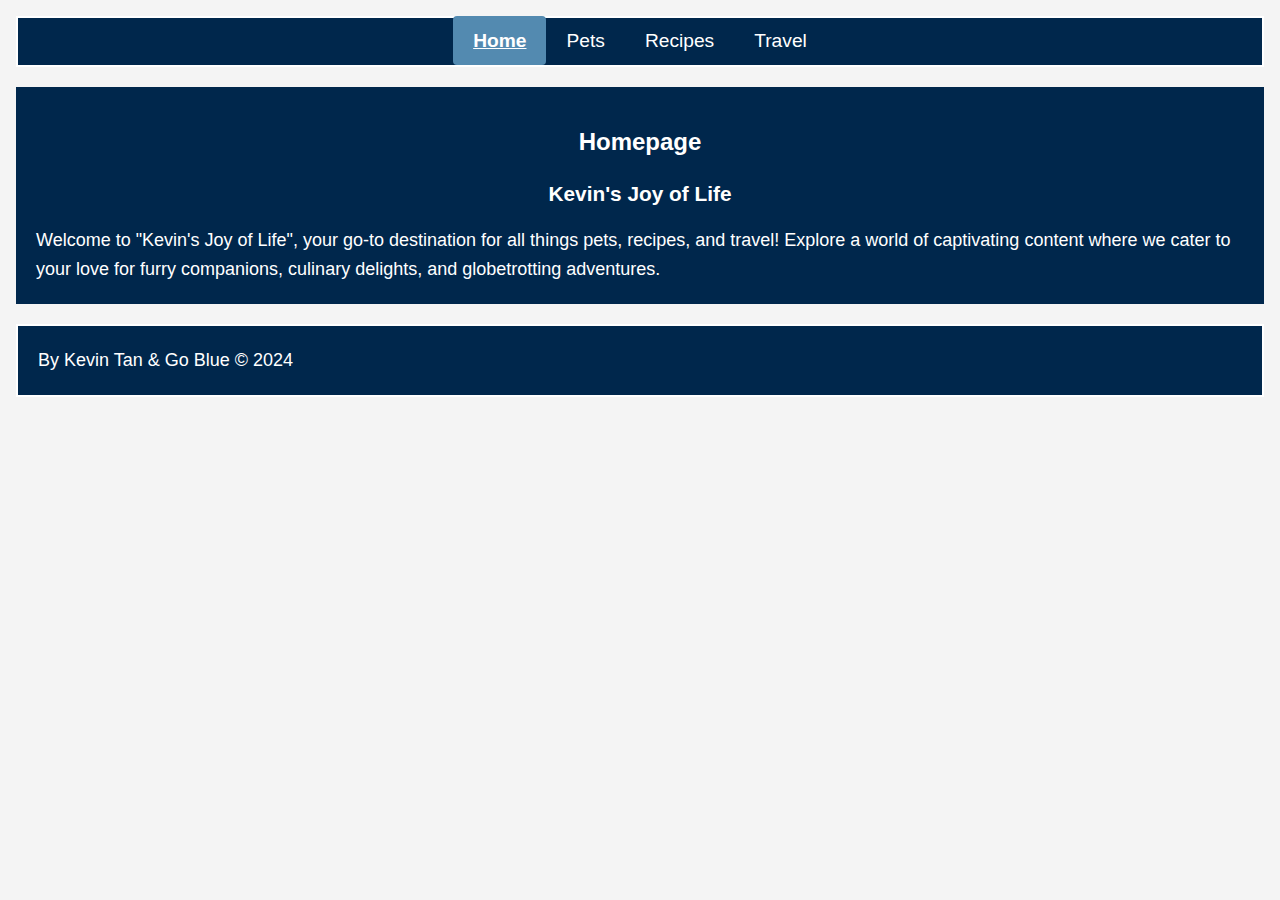
<file: index.html>
<!DOCTYPE html>
<html lang="en">

<head>
    <meta charset="UTF-8">
    <meta name="viewport" content="width=device-width, initial-scale=1.0">
    <meta name="description" content="Kevin's Joy of Life - Explore the world of pets, recipes, and travel with Kevin Tan.">

    <link rel="stylesheet" href="css/html5reset.css">
	<!-- Link to the stylesheet -->
	<link rel="stylesheet" href="css/style.css">
    <title>Homepage - Kevin's Joy of Life</title>
</head>
<body>
    <a href = "#maincontent" class="skip-link">Skip to Main Content</a>
    <header>
        <nav aria-label="Main navigation">
            <ul>
                <li style="float:left"><a class="active" href = "index.html">Home</a></li>
                <li><a href = "pets.html">Pets</a></li>
                <li><a href = "recipes.html">Recipes</a></li>
                <li><a href = "travel.html">Travel</a></li>
            </ul>
        </nav>


    </header>
    <main id="maincontent">
        <h1>Homepage</h1>
        <h2>Kevin's Joy of Life</h2>

        <div>
            <p>Welcome to "Kevin's Joy of Life", your go-to destination for all things pets, recipes, and travel! Explore a world of captivating content where we cater to your love for furry companions, culinary delights, and globetrotting adventures. </p>

        </div>

        <div>

        </div>

            <!-- Kevin Tan -->

        <div></div>
        <div></div>
        <div></div>
        <div></div>
    </main>
    <footer>
        <p>By Kevin Tan & Go Blue &copy; 2024</p>
    </footer>
</body>

</html>
</file>
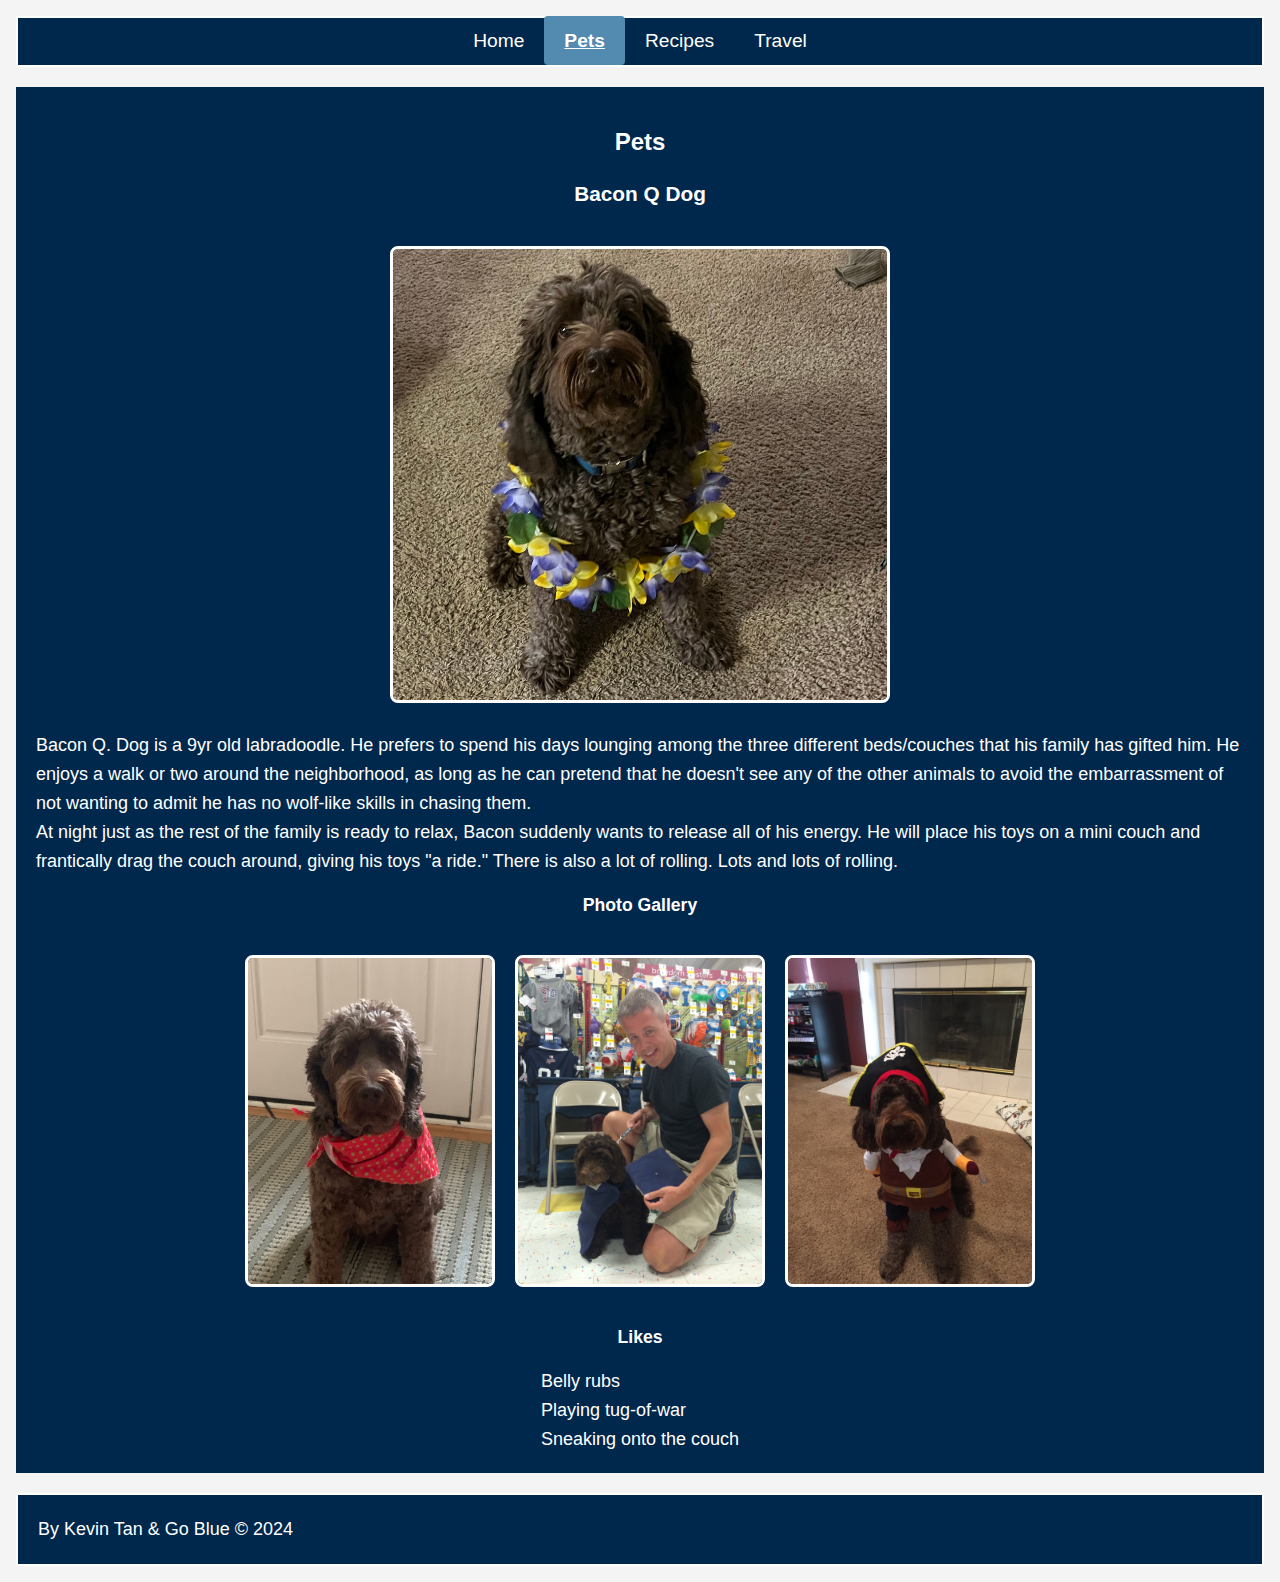
<file: pets.html>
<!DOCTYPE html>
<html lang="en">

<head>
    <meta charset="UTF-8">
    <meta name="viewport" content="width=device-width, initial-scale=1.0">
    <link rel="stylesheet" href="css/html5reset.css">
    <link rel="stylesheet" href="css/style.css">
    <title>Pets - Kevin's Joy of Life</title>
</head>

<body>
    <!-- Skip to Main Content link improvement for accessibility -->
    <a class="skip-link" href="#maincontent">Skip to Main Content</a>
    <header>
        <nav>
            <ul>
                <li style="float:left"><a href="index.html">Home</a></li>
                <li><a class="active" href="pets.html">Pets</a></li>
                <li><a href="recipes.html">Recipes</a></li>
                <li><a href="travel.html">Travel</a></li>
            </ul>
        </nav>
    </header>
    <!-- Main content starts here, adding an ID for 'Skip to Content' functionality -->
    <main id="maincontent">
        <h1>Pets</h1>
        <!-- Using sections for each pet for better semantic structure -->
            <h2>Bacon Q Dog</h2>
            <!-- Use CSS for width instead of inline styles for images -->
            <img src="images/bacon.jpg" alt="Brown labradoodle wearing colorful lei" class="im">
            <p>Bacon Q. Dog is a 9yr old labradoodle. He prefers to spend his days lounging among the three different
                beds/couches that his family has gifted him. He enjoys a walk or two around the neighborhood, as long as
                he can pretend that he doesn't see any of the other animals to avoid the embarrassment of not wanting to
                admit he has no wolf-like skills in chasing them.</p>
            <p>At night just as the rest of the family is ready to relax, Bacon suddenly wants to release all of his
                energy. He will place his toys on a mini couch and frantically drag the couch around, giving his toys "a
                ride." There is also a lot of rolling. Lots and lots of rolling.</p>
            <h3>Photo Gallery</h3>
            <!-- Gallery could be better organized with a list or divs for responsive design -->
            <div class="gallery">
                <img src="images/bacon_bandana.JPG" alt="Brown labradoodle wearing an orange bandana"
                    class="gallery-image">
                <img src="images/bacon_graduation.JPG" alt="Small labradoodle puppy wearing a graduation cap and gown"
                    class="gallery-image">
                <img src="images/bacon_halloween.JPG" alt="Brown labradoodle wearing a pirate costume"
                    class="gallery-image">
            </div>
            <h3>Likes</h3>
                <ul class="my-list">
                    <li>Belly rubs</li>
                    <li>Playing tug-of-war</li>
                    <li>Sneaking onto the couch</li>
                </ul>
    </main>
    <footer>
        <p>By Kevin Tan & Go Blue &copy; 2024</p>
    </footer>
</body>

</html>
</file>
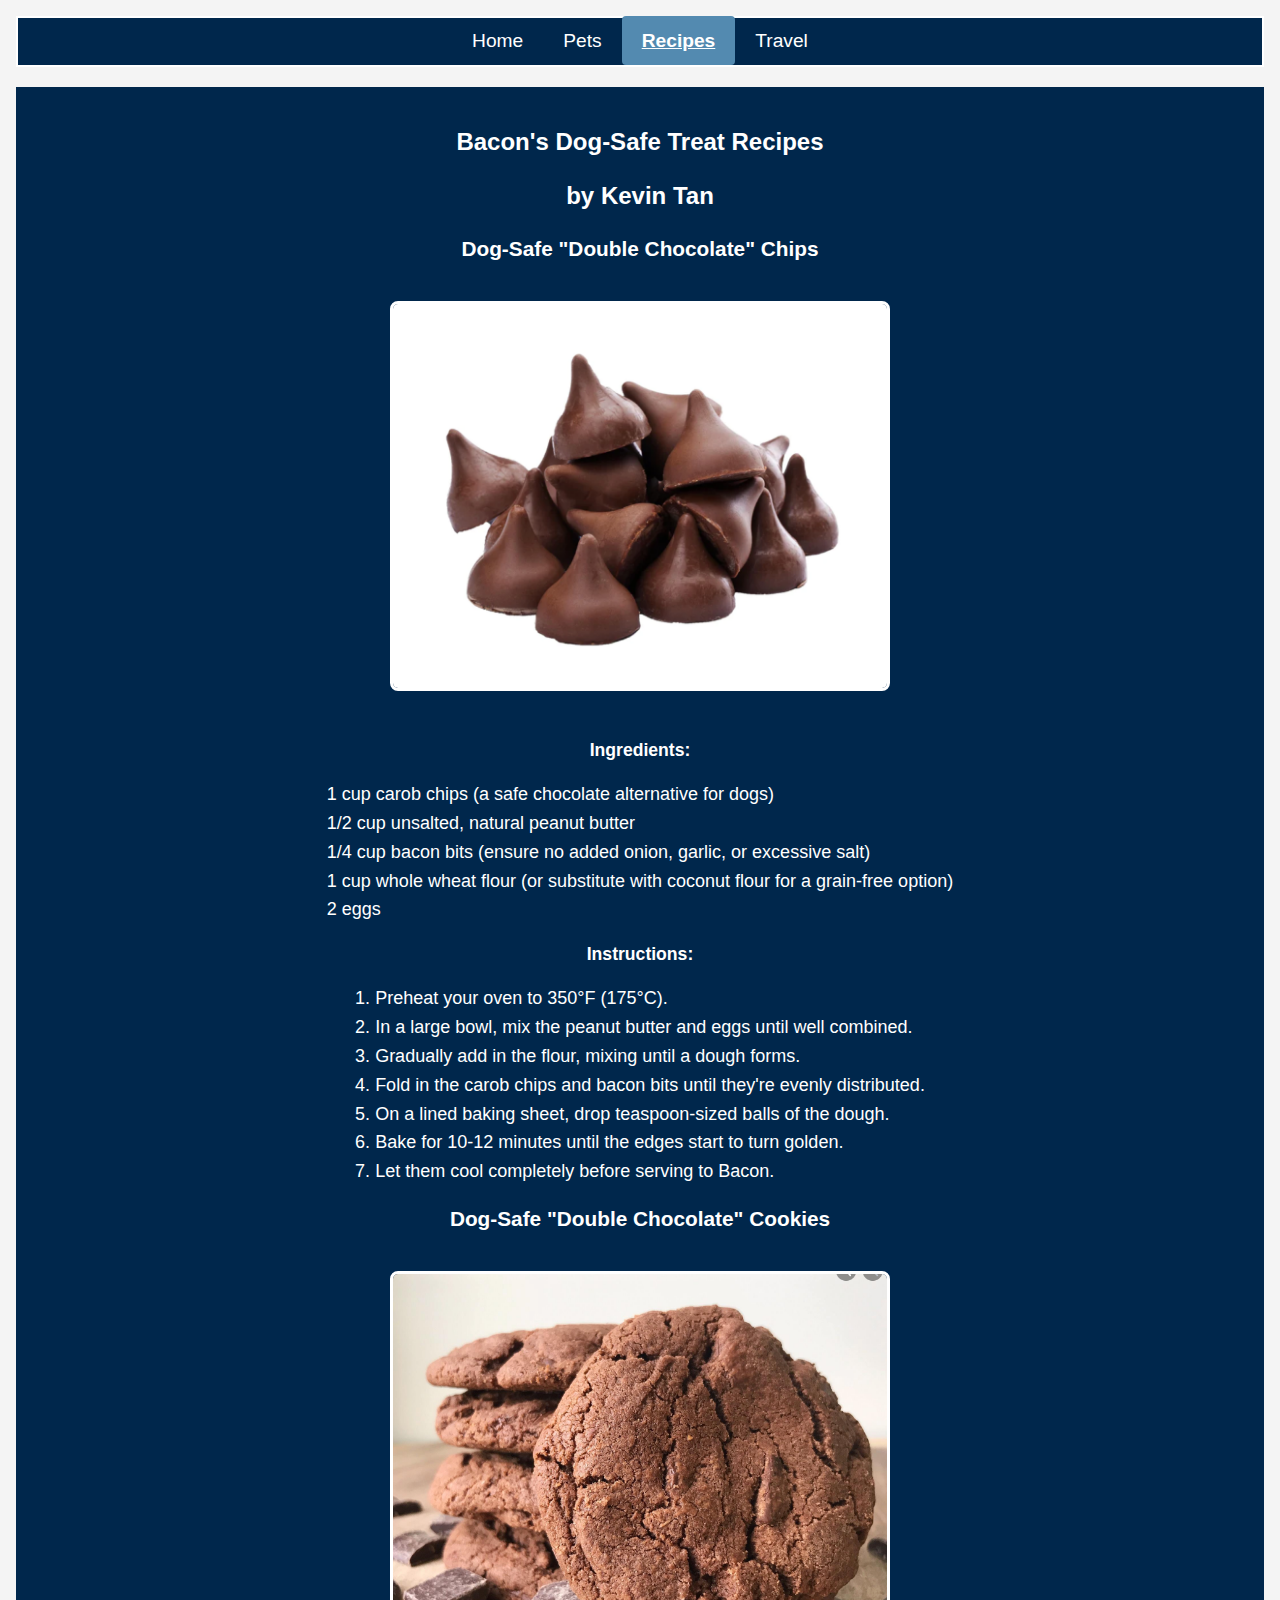
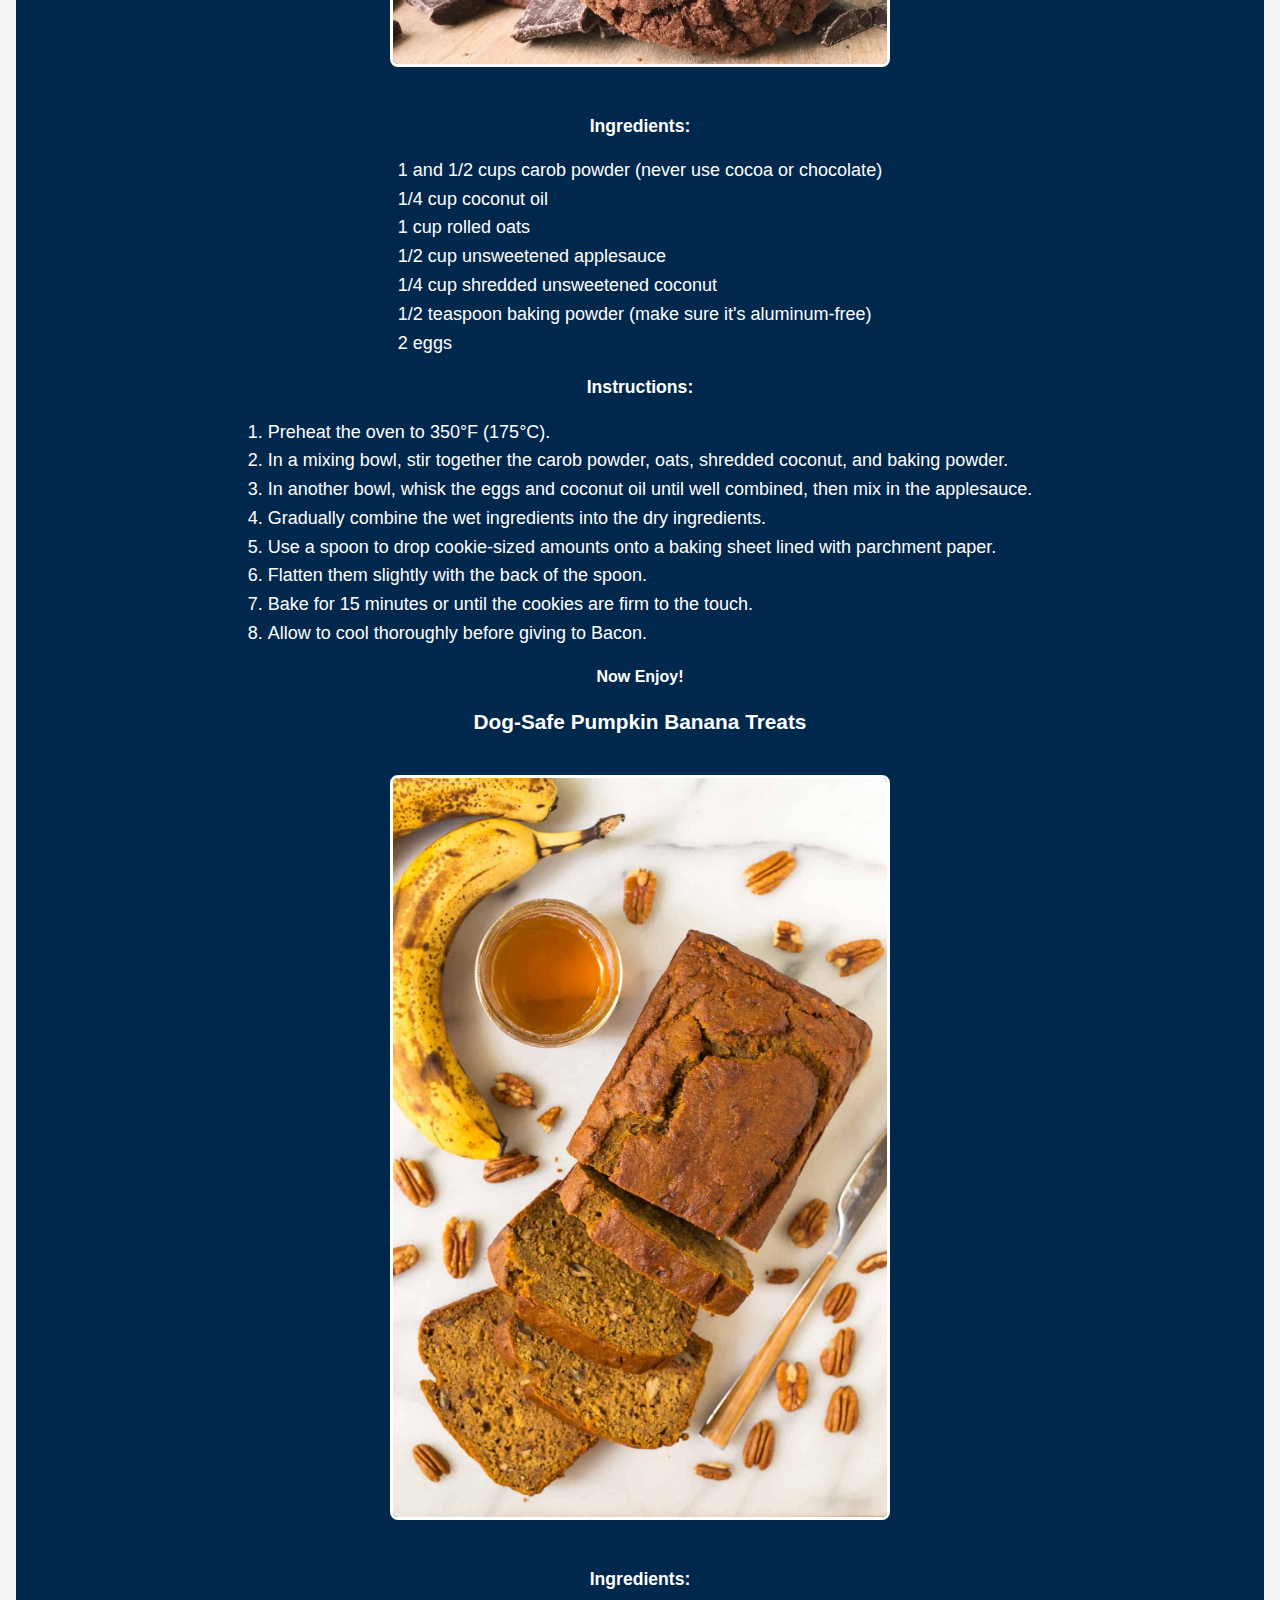
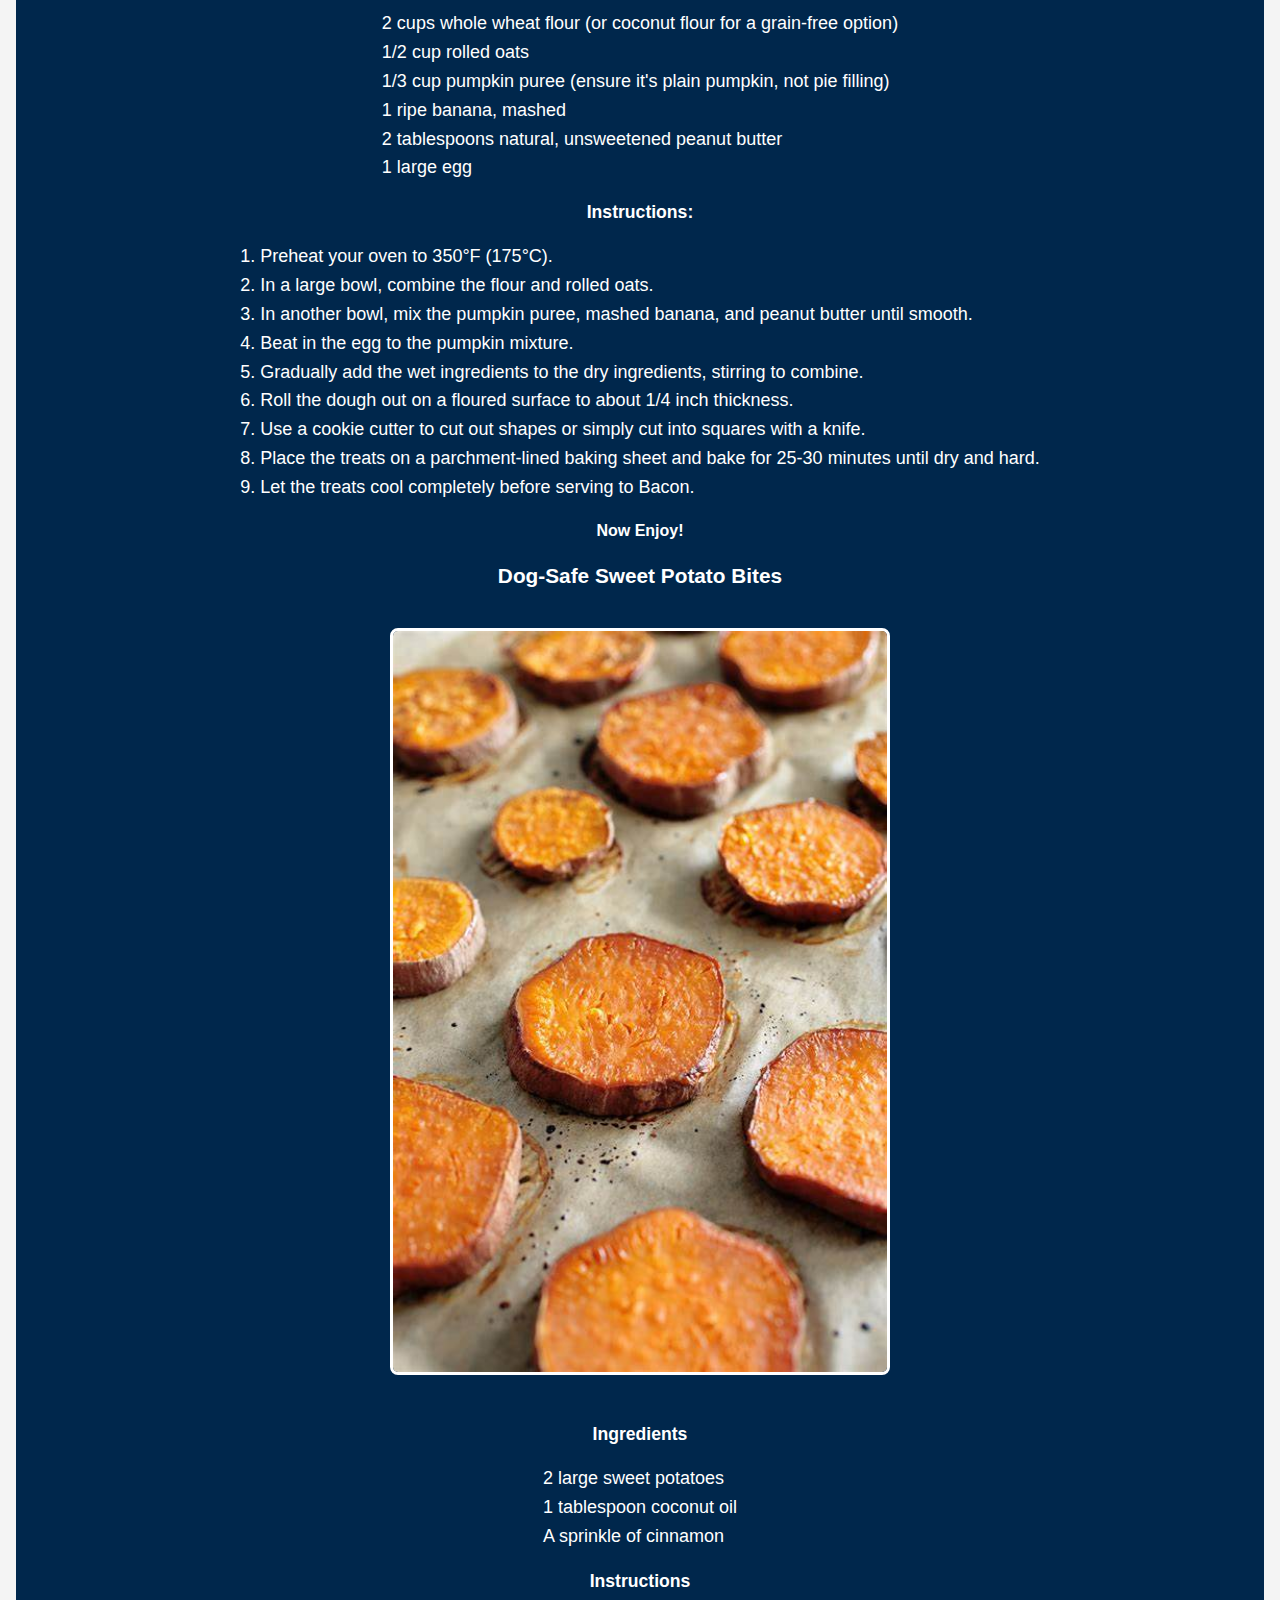
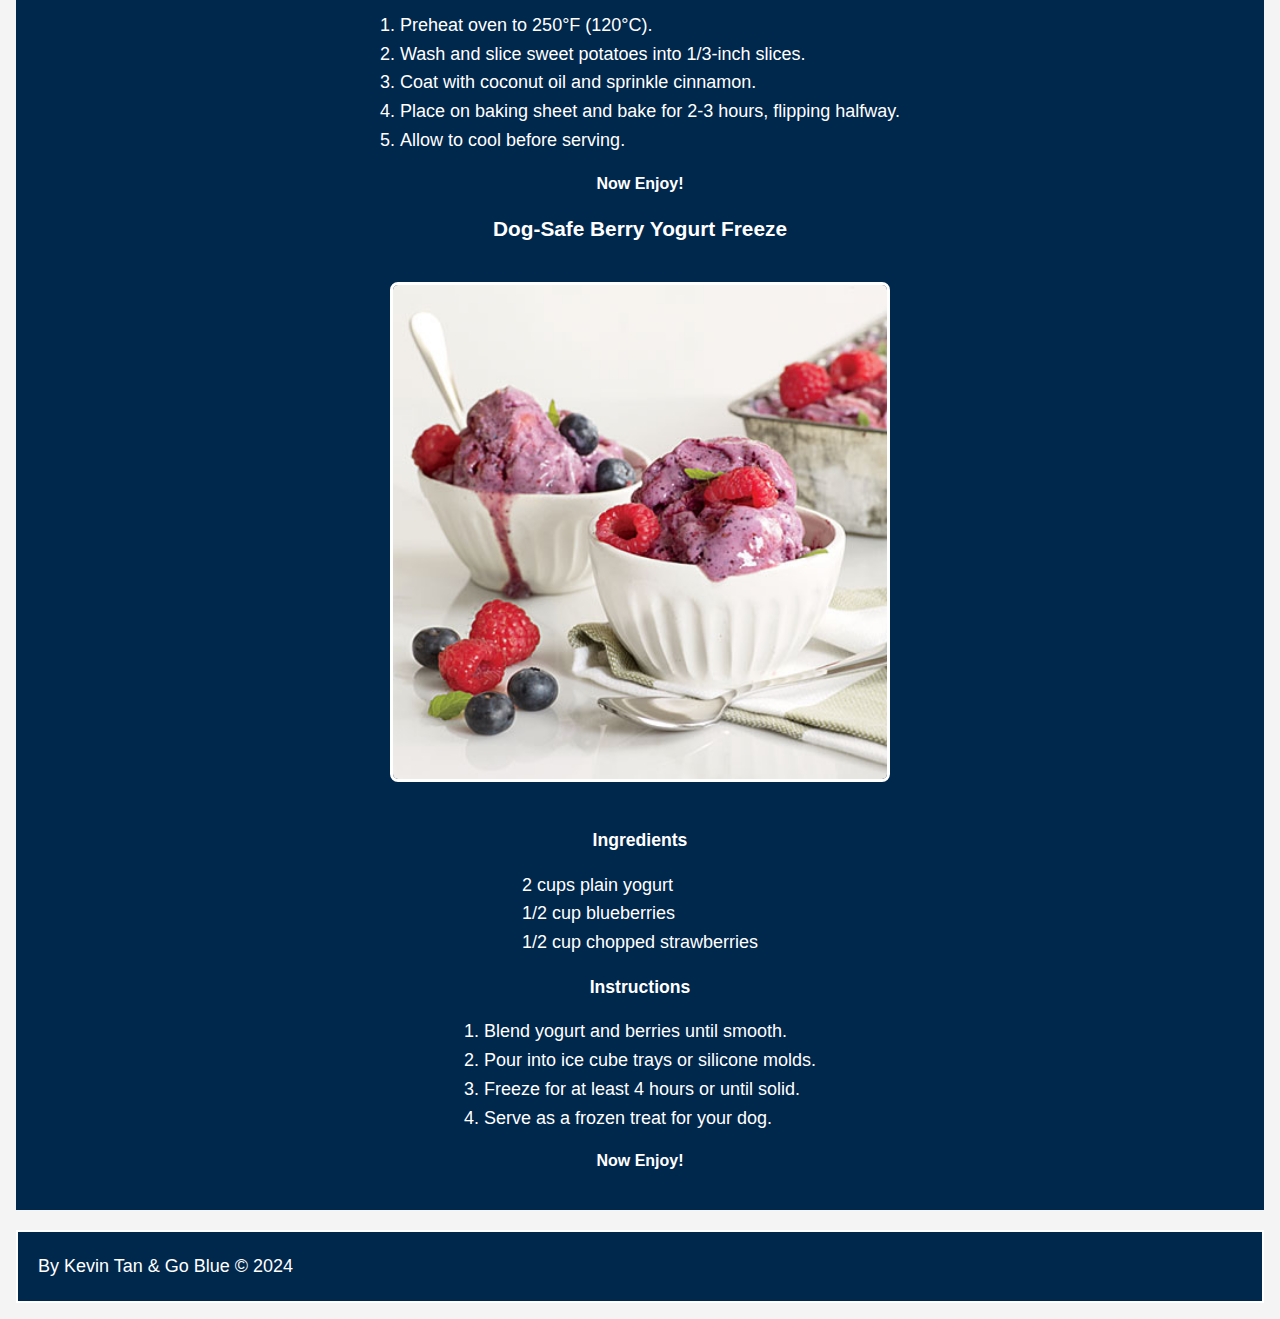
<file: recipes.html>
<!DOCTYPE html>
<html lang="en">
<head>
    <meta charset="UTF-8">
    <meta name="viewport" content="width=device-width, initial-scale=1.0">
    <link rel="stylesheet" href="css/html5reset.css">
    <!-- Link to the stylesheet -->
    <link rel="stylesheet" href="css/style.css">
    <title>Recipes - Kevin's Joy of Life</title>
</head>
<body>
        <!-- Skip to Main Content link improvement for accessibility -->
        <a class="skip-link" href="#maincontent">Skip to Main Content</a>
        <header>
            <nav>
                <ul>
                    <li style="float:left"><a href="index.html">Home</a></li>
                    <li><a href="pets.html">Pets</a></li>
                    <li ><a class="active" href="recipes.html">Recipes</a></li>
                    <li><a href="travel.html">Travel</a></li>
                </ul>
            </nav>
        </header>
        <main id="maincontent">
        <h1>Bacon's Dog-Safe Treat Recipes</h1>
        <h1>by Kevin Tan</h1>
        <div>
            <h2>Dog-Safe "Double Chocolate" Chips</h2>
            <img src="images/double_chocolate_chips.png" width = "400" alt="Double Chocolate Chips">
            <h3>Ingredients:</h3>
              <ul class="my-list">
                  <li>1 cup carob chips (a safe chocolate alternative for dogs)</li>
                  <li>1/2 cup unsalted, natural peanut butter</li>
                  <li>1/4 cup bacon bits (ensure no added onion, garlic, or excessive salt)</li>
                  <li>1 cup whole wheat flour (or substitute with coconut flour for a grain-free option)</li>
                  <li>2 eggs</li>
              </ul>

            <h3>Instructions:</h3>
              <ol class="my-list">
                  <li>Preheat your oven to 350°F (175°C).</li>
                  <li>In a large bowl, mix the peanut butter and eggs until well combined.</li>
                  <li>Gradually add in the flour, mixing until a dough forms.</li>
                  <li>Fold in the carob chips and bacon bits until they're evenly distributed.</li>
                  <li>On a lined baking sheet, drop teaspoon-sized balls of the dough.</li>
                  <li>Bake for 10-12 minutes until the edges start to turn golden.</li>
                  <li>Let them cool completely before serving to Bacon.</li>
                </ol>


            <!-- Kevin Tan -->

        </div>
        <div>
            <h2>Dog-Safe "Double Chocolate" Cookies</h2>
            <img src="images/double_chocolate_cookies.png" alt="Double Chocolate Chips">
            <h3>Ingredients:</h3>
              <ul class="my-list">
                <li>1 and 1/2 cups carob powder (never use cocoa or chocolate)</li>
                <li>1/4 cup coconut oil</li>
                <li>1 cup rolled oats</li>
                <li>1/2 cup unsweetened applesauce</li>
                <li>1/4 cup shredded unsweetened coconut</li>
                <li>1/2 teaspoon baking powder (make sure it's aluminum-free)</li>
                <li>2 eggs</li>
              </ul>

            <h3>Instructions:</h3>
              <ol class="my-list">
                <li>Preheat the oven to 350°F (175°C).</li>
                <li>In a mixing bowl, stir together the carob powder, oats, shredded coconut, and baking powder.</li>
                <li>In another bowl, whisk the eggs and coconut oil until well combined, then mix in the applesauce.</li>
                <li>Gradually combine the wet ingredients into the dry ingredients.</li>
                <li>Use a spoon to drop cookie-sized amounts onto a baking sheet lined with parchment paper.</li>
                <li>Flatten them slightly with the back of the spoon.</li>
                <li>Bake for 15 minutes or until the cookies are firm to the touch.</li>
                <li>Allow to cool thoroughly before giving to Bacon.</li>
              </ol>

            <h4>Now Enjoy!</h4>
            <!-- Kevin Tan -->
        </div>

        <div>
            <h2>Dog-Safe Pumpkin Banana Treats</h2>
            <img src="images/Pumpkin-Banana-Treat.jpeg" width = "400" alt="Pumpkin-Banana-Treats">

            <h3>Ingredients:</h3>
            <ul class="my-list">
              <li>2 cups whole wheat flour (or coconut flour for a grain-free option)</li>
              <li>1/2 cup rolled oats</li>
              <li>1/3 cup pumpkin puree (ensure it's plain pumpkin, not pie filling)</li>
              <li>1 ripe banana, mashed</li>
              <li>2 tablespoons natural, unsweetened peanut butter</li>
              <li>1 large egg</li>
            </ul>

            <h3>Instructions:</h3>
            <ol  class="my-list">
              <li>Preheat your oven to 350°F (175°C).</li>
              <li>In a large bowl, combine the flour and rolled oats.</li>
              <li>In another bowl, mix the pumpkin puree, mashed banana, and peanut butter until smooth.</li>
              <li>Beat in the egg to the pumpkin mixture.</li>
              <li>Gradually add the wet ingredients to the dry ingredients, stirring to combine.</li>
              <li>Roll the dough out on a floured surface to about 1/4 inch thickness.</li>
              <li>Use a cookie cutter to cut out shapes or simply cut into squares with a knife.</li>
              <li>Place the treats on a parchment-lined baking sheet and bake for 25-30 minutes until dry and hard.</li>
              <li>Let the treats cool completely before serving to Bacon.</li>
            </ol>

            <h4>Now Enjoy!</h4>
            <!-- Kevin Tan -->
        </div>

        <div>
          <h2>Dog-Safe Sweet Potato Bites</h2>
          <img src="images/sweet_potato_bites.jpg" width="400" alt="Sweet Potato Bites">
          <h3>Ingredients</h3>
            <ul class="my-list">
                <li>2 large sweet potatoes</li>
                <li>1 tablespoon coconut oil</li>
                <li>A sprinkle of cinnamon</li>
            </ul>
          <h3>Instructions</h3>
          <ol       class="my-list">
              <li>Preheat oven to 250°F (120°C).</li>
              <li>Wash and slice sweet potatoes into 1/3-inch slices.</li>
              <li>Coat with coconut oil and sprinkle cinnamon.</li>
              <li>Place on baking sheet and bake for 2-3 hours, flipping halfway.</li>
              <li>Allow to cool before serving.</li>
          </ol>
          <h4>Now Enjoy!</h4>
          <!-- Kevin Tan -->
        </div>

        <div>
            <h2>Dog-Safe Berry Yogurt Freeze</h2>
            <img src="images/berry_yogurt_freeze.jpg" width="400" alt="Berry Yogurt Freeze">
            <h3>Ingredients</h3>
            <ul class="my-list">
                <li>2 cups plain yogurt</li>
                <li>1/2 cup blueberries</li>
                <li>1/2 cup chopped strawberries</li>
            </ul>
            <h3>Instructions</h3>
            <ol class="my-list">
                <li>Blend yogurt and berries until smooth.</li>
                <li>Pour into ice cube trays or silicone molds.</li>
                <li>Freeze for at least 4 hours or until solid.</li>
                <li>Serve as a frozen treat for your dog.</li>
            </ol>
            <h4>Now Enjoy!</h4>
            <!-- Kevin Tan -->
        </div>

        <div>

        </div>

    </main>
    <footer>
      <p>By Kevin Tan & Go Blue &copy; 2024</p>
    </footer>
</body>
</html>
</file>
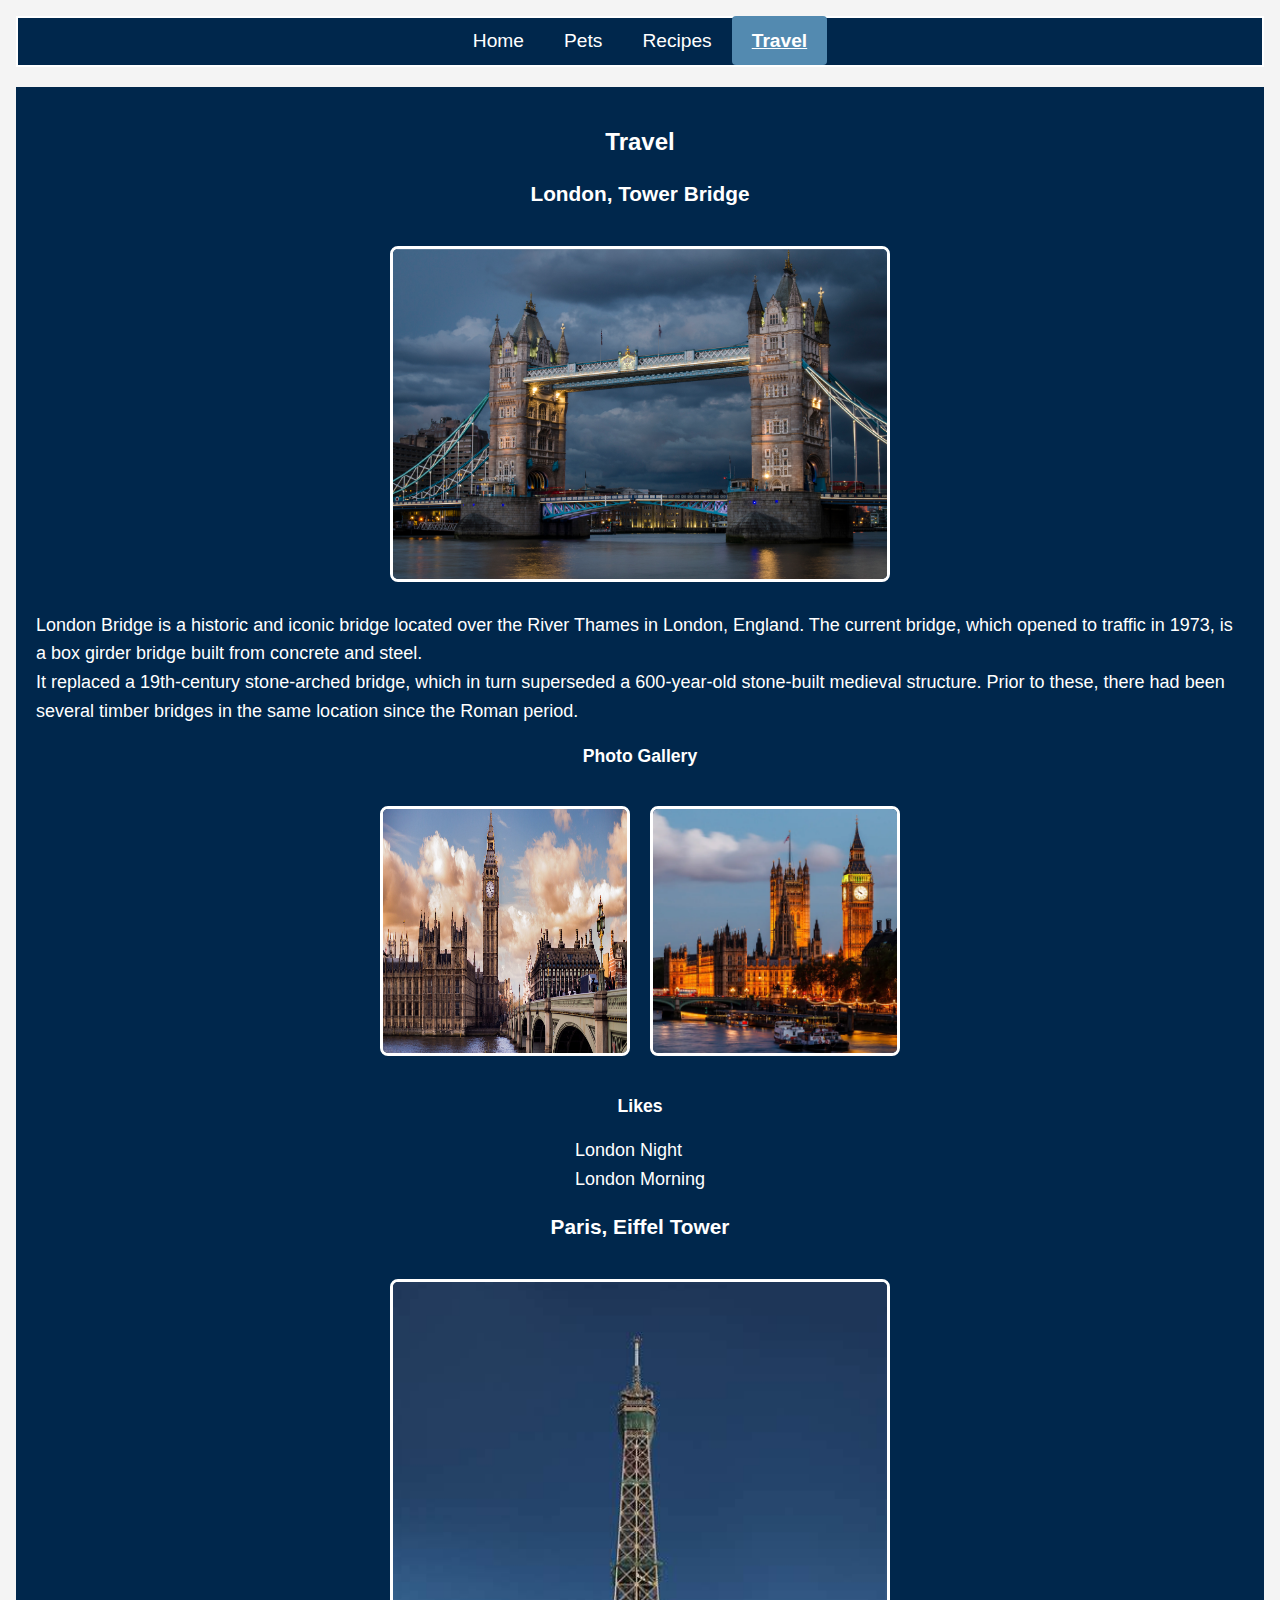
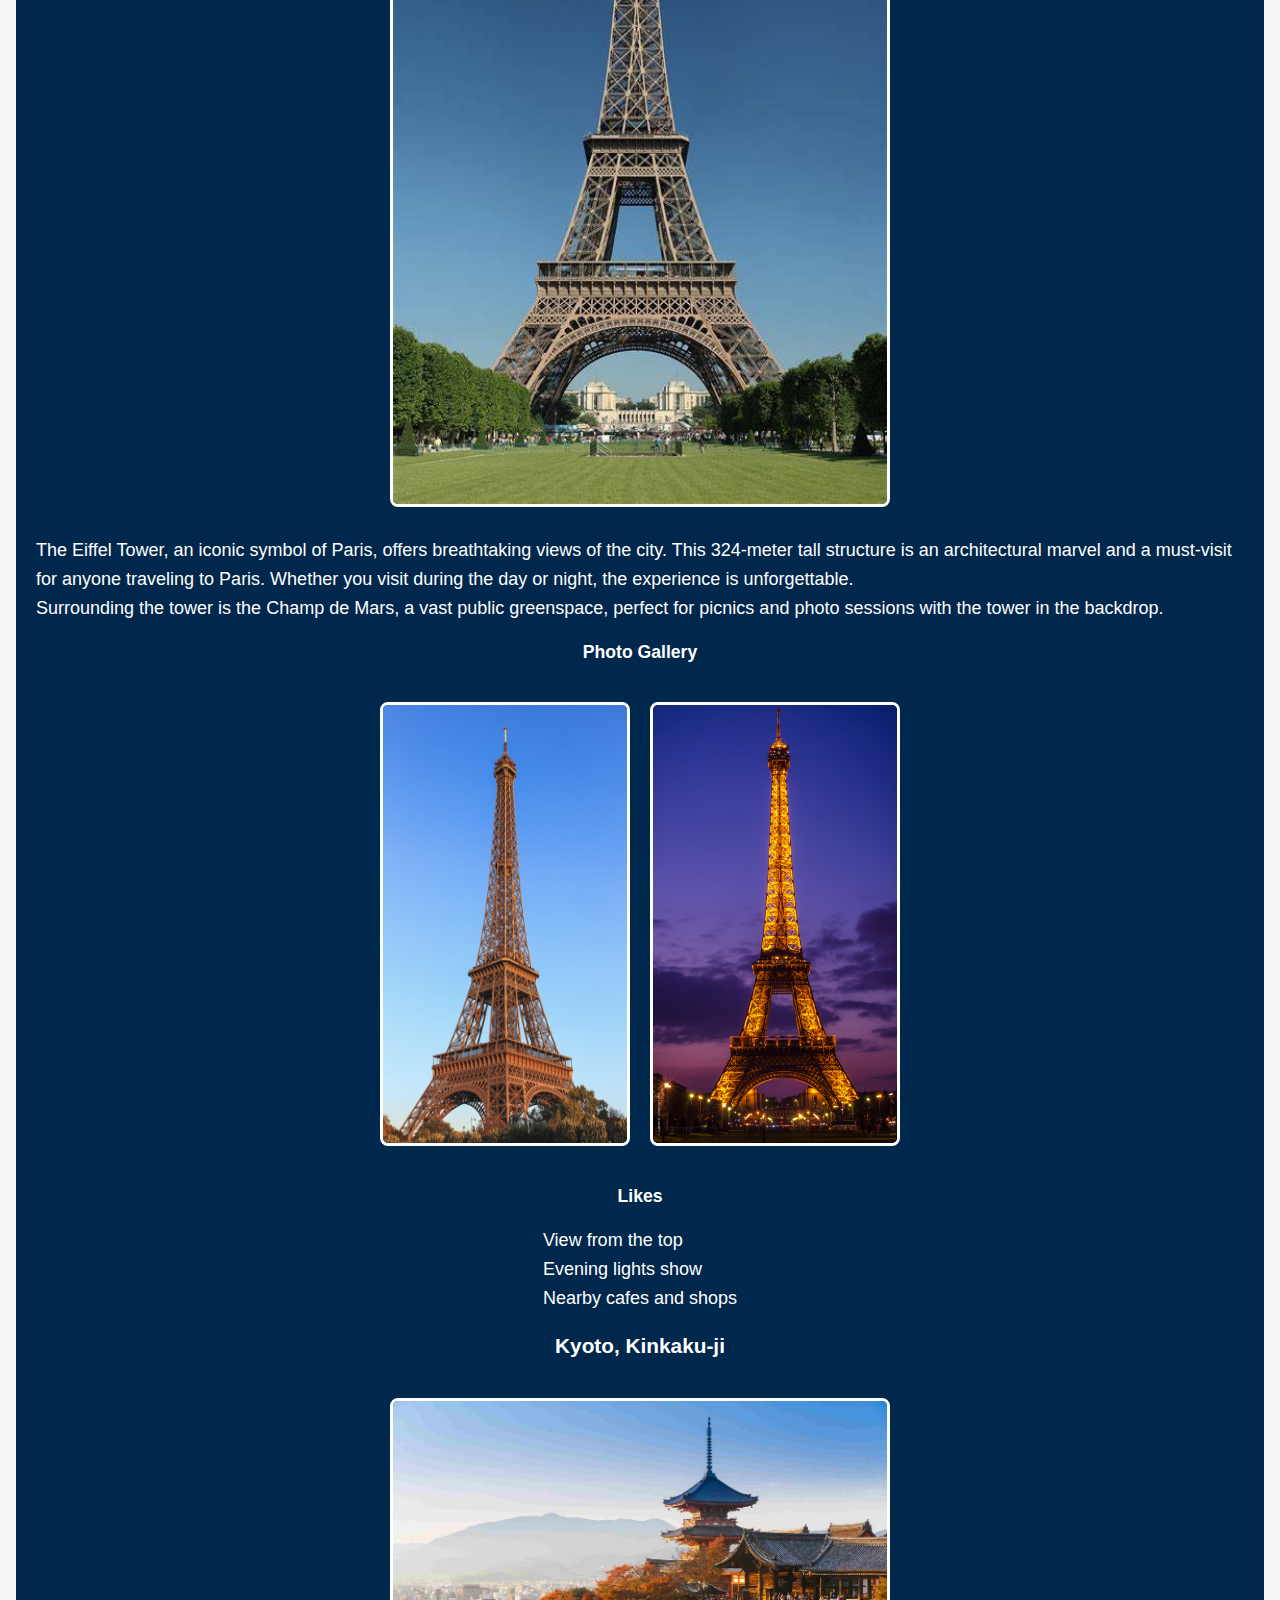
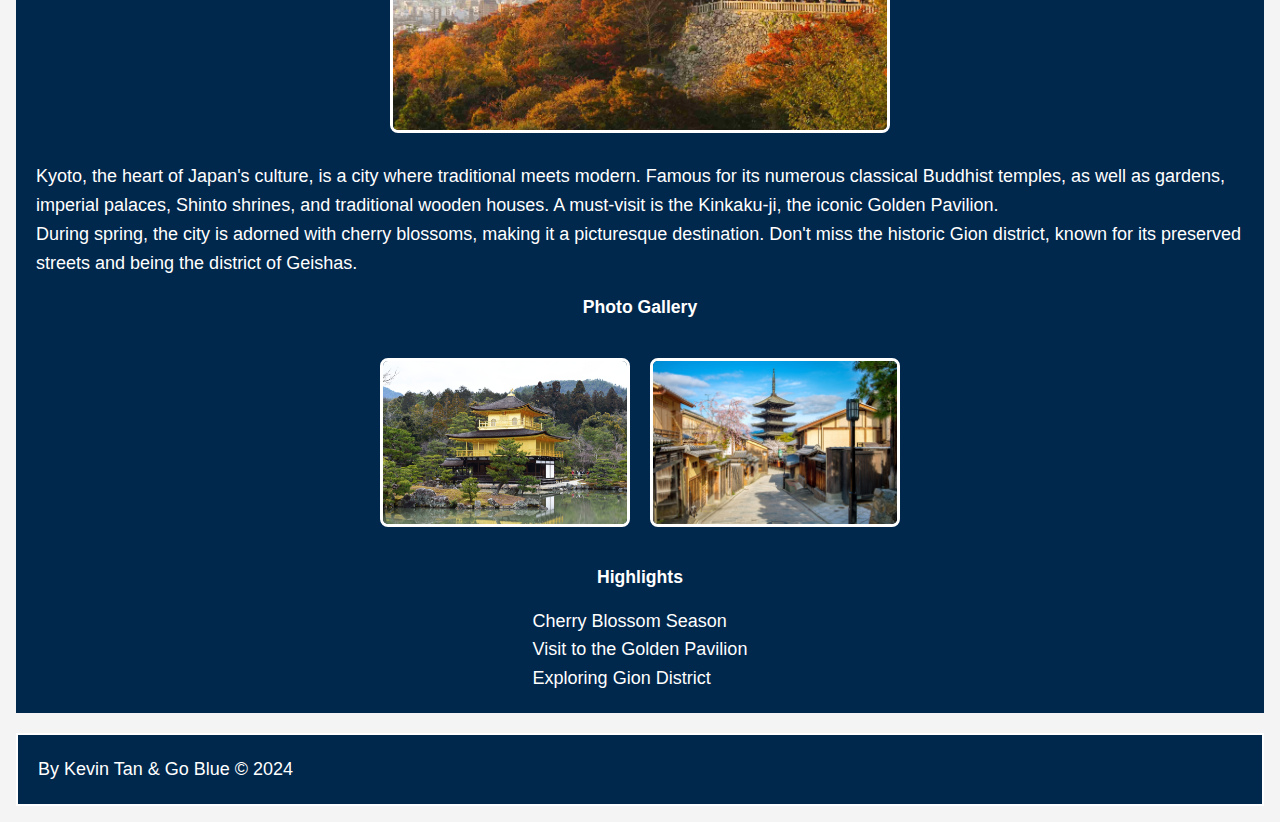
<file: travel.html>
<!DOCTYPE html>
<html lang="en">
<head>
    <meta charset="UTF-8">
    <meta name="viewport" content="width=device-width, initial-scale=1.0">
    <link rel="stylesheet" href="css/html5reset.css">
	<!-- Link to the stylesheet -->
	<link rel="stylesheet" href="css/style.css">
    <title>Travel - Kevin's Joy of Life</title>
</head>
<body>
        <!-- Skip to Main Content link improvement for accessibility -->
        <a class="skip-link" href="#maincontent">Skip to Main Content</a>
        <header>
            <nav>
                <ul>
                    <li style="float:left"><a href="index.html">Home</a></li>
                    <li><a href="pets.html">Pets</a></li>
                    <li><a href="recipes.html">Recipes</a></li>
                    <li ><a class="active" href="travel.html">Travel</a></li>
                </ul>
            </nav>
        </header>
        <main id="maincontent">
        <h1>Travel</h1>
        <div>
            <h2>London, Tower Bridge</h2>
            <img src="images/bridge.jpeg"  alt="Night London Bridge">

            <p>London Bridge is a historic and iconic bridge located over the River Thames in London, England. The current bridge, which opened to traffic in 1973, is a box girder bridge built from concrete and steel.</p> 
            <P>It replaced a 19th-century stone-arched bridge, which in turn superseded a 600-year-old stone-built medieval structure. Prior to these, there had been several timber bridges in the same location since the Roman period.</P>

            <h3>Photo Gallery</h3>
                <div class="gallery">
                    <img src="images/landscape.jpeg"  alt = "Landscape of London">
                    <img src="images/city.webp"   alt="Night city">
                </div>

            <h3>Likes</h3>
                <ul class="my-list">
                    <li>London Night</li>
                    <li>London Morning</li>
                </ul>

        </div>
        <div>
            <h2>Paris, Eiffel Tower</h2>
                <img src="images/eiffel-tower.jpg"  alt="Eiffel Tower in Paris">
                <p>The Eiffel Tower, an iconic symbol of Paris, offers breathtaking views of the city. This 324-meter tall structure is an architectural marvel and a must-visit for anyone traveling to Paris. Whether you visit during the day or night, the experience is unforgettable.</p>
                <p>Surrounding the tower is the Champ de Mars, a vast public greenspace, perfect for picnics and photo sessions with the tower in the backdrop.</p>
            <h3>Photo Gallery</h3>
                <div class="gallery">
                    <img src="images/eiffel-day.jpg"  alt="Eiffel Tower during the day">
                    <img src="images/eiffel-night.jpg"  alt="Eiffel Tower at night">
                </div>
            <h3>Likes</h3>
                <ul class="my-list">
                    <li>View from the top</li>
                    <li>Evening lights show</li>
                    <li>Nearby cafes and shops</li>
                </ul>


        </div>
        <div>
            <h2>Kyoto, Kinkaku-ji</h2>
                <img src="images/kyoto.jpg"  alt="Kinkaku-ji, the Golden Pavilion in Kyoto">
                <p>Kyoto, the heart of Japan's culture, is a city where traditional meets modern. Famous for its numerous classical Buddhist temples, as well as gardens, imperial palaces, Shinto shrines, and traditional wooden houses. A must-visit is the Kinkaku-ji, the iconic Golden Pavilion.</p>
                <p>During spring, the city is adorned with cherry blossoms, making it a picturesque destination. Don't miss the historic Gion district, known for its preserved streets and being the district of Geishas.</p>
            <h3>Photo Gallery</h3>
                <div class="gallery">
                    <img src="images/kyoto-temple.jpg"  alt="Temple in Kyoto during cherry blossom season">
                    <img src="images/kyoto-street.jpg"  alt="Traditional street in Kyoto">
                </div>
            <h3>Highlights</h3>
                <ul class="my-list">
                    <li>Cherry Blossom Season</li>
                    <li>Visit to the Golden Pavilion</li>
                    <li>Exploring Gion District</li>
                </ul>

        </div>
        <div>

        </div>
        <div></div>
    </main>
    <footer>
        <p>By Kevin Tan & Go Blue &copy; 2024</p>
    </footer>
</body>
</html>
</file>
<file: css/style.css>
/* Global Styles */
body {
	margin: 0;
	/* Updated to remove unnecessary spacing around the body */
	font-size: 18px;
	/* Adjusted for better readability */
	font-family: 'Segoe UI', Tahoma, Geneva, Verdana, sans-serif;
	color: #333;
	line-height: 1.6;
	padding: 1rem;
	background: #f4f4f4;
}

/* Skip to Main Content Link */
.skip-link {
	position: fixed;
	/* Changed to fixed to ensure visibility */
	top: -45px;
	/* Adjusted for better off-screen positioning */
	left: 1.5%;
	background-color: #00274C;
	color: #fff;
	padding: 8px;
	z-index: 100;
	transition: top 0.5s ease-in-out;
}

.skip-link:focus {
	top: 20px;
	position: top;
	z-index: 120;
	/* Updated to bring the link into view when focused */
}

/* Navigation Bar */
header {
	background-color: #00274C;
	position: sticky;
	/* Changed to sticky for better navigation */
	top: 0;
	/* Positioned at the top */
	z-index: 100;
	/* Increased z-index to ensure it's above all other elements */
	border: solid white 2px;
	/* Added border for visual separation */
	
}

nav {
	padding: 0.5rem 0;
	/* Adjusted padding for better spacing */
}

ul {
	display: flex;
	justify-content: center;
	/* Centered nav items */
	list-style-type: none;
	padding: 0;
	margin: 0;
}

nav ul li a {
	color: white;
	padding: 14px 20px;
	/* Increased padding for larger clickable area */
	text-decoration: none;
	text-align: center;
	font-size: 1.2rem;
	/* Adjusted font size for readability */
	transition: background-color 0.3s ease;
	/* Smooth transition for hover effect */
}
/* 
#00274C
#538ab0 
#73a8e0*/

nav ul li a:hover,
nav ul li a:focus,
nav ul li a.active {
	background: #538ab0;
	/* Lightened background on hover/focus for contrast */
	text-decoration: underline;
	/* Added underline for better indication of interactivity */
	border-radius: 4px;
	/* Rounded corners for aesthetic */
	font-weight: bold;
}


ol{
	justify-content: center;
}

/* Headings and Text */
h1,
h2,
h3,
h4 {
	font-weight: bold;
	margin: 1rem 0;
	/* Standardized margin for visual consistency */
}

h1 {
	font-size: 1.5rem;
	/* Made primary heading larger for emphasis */
}

h2 {
	font-size: 1.3rem;
}

h3 {
	font-size: 1.1rem;
}

h4{
	font-size: 1rem;

}
/* Main Components Styling */
footer,
main {
	background-color: #00274c;
	color: white;
	text-align: center;
	padding: 20px;
	margin-top: 20px;
	/* Added margin-top for spacing */
	list-style-position: inside;

}

footer{
	border: solid white 2px;

}

/* Media Elements */
img,
video {
	width: 500px;
	/* Ensured max-width for responsiveness */
	height: auto;
	border-radius: 8px;
	/* Softened border radius */
	border: 3px solid white;
	/* Standardized border */
	margin: 20px 0;
	/* Added margin for spacing */
	text-align: center;
}

p {

	text-align: left;
}

.gallery {
	display: grid;
	grid-template-columns: repeat(auto-fit, minmax(250px, 250px));
	grid-gap: 20px;
	/* border: 2px dashed rgb(255, 255, 255); */
	width: 100%;
	justify-content: center;
	align-items: stretch;
}

.gallery img,
.gallery video {
	width: auto;
	height: auto;
	/* object-fit: cover; */
}

/* Define a class for list default settings */
.my-list {
	display: grid;
	/* list-style-type: disc; */
	/* Set the list item marker to a filled circle (for unordered lists) */
	list-style-position: inside;
	/* margin-left: 1%; */
	/* Remove default margin */
	padding: 0;
	/* Remove default padding */
}

.my-list li{
	text-align: left;
}

/* Media Queries */
@media only screen and (max-width: 680px) {
	/* nav ul {
		flex-direction: column;
	} */

	nav ul li a {
		width: 100%;
		padding: 10px;
		/* Adjusted padding for touch targets */
	}
	header {
        border-bottom: 1px solid #ffffff; /* Adjust for smaller screens */
    }
	li a {
		font-size: 1rem;
		/* Adjusted font size for space efficiency */
	}

	.gallery {
		display: grid;
		grid-template-columns: repeat(auto-fit, minmax(180px, 180px));
		grid-gap: 20px;
		/* border: 2px dashed rgb(255, 255, 255); */
		width: 100%;
		justify-content: center;
		align-items: stretch;
	}


	.my-list li{
		flex-direction: column;
	}


}

/* Reduced Motion Preference */
@media (prefers-reduced-motion: reduce) {
	* {
		animation: none;
		transition: none;
	}
}
</file>
